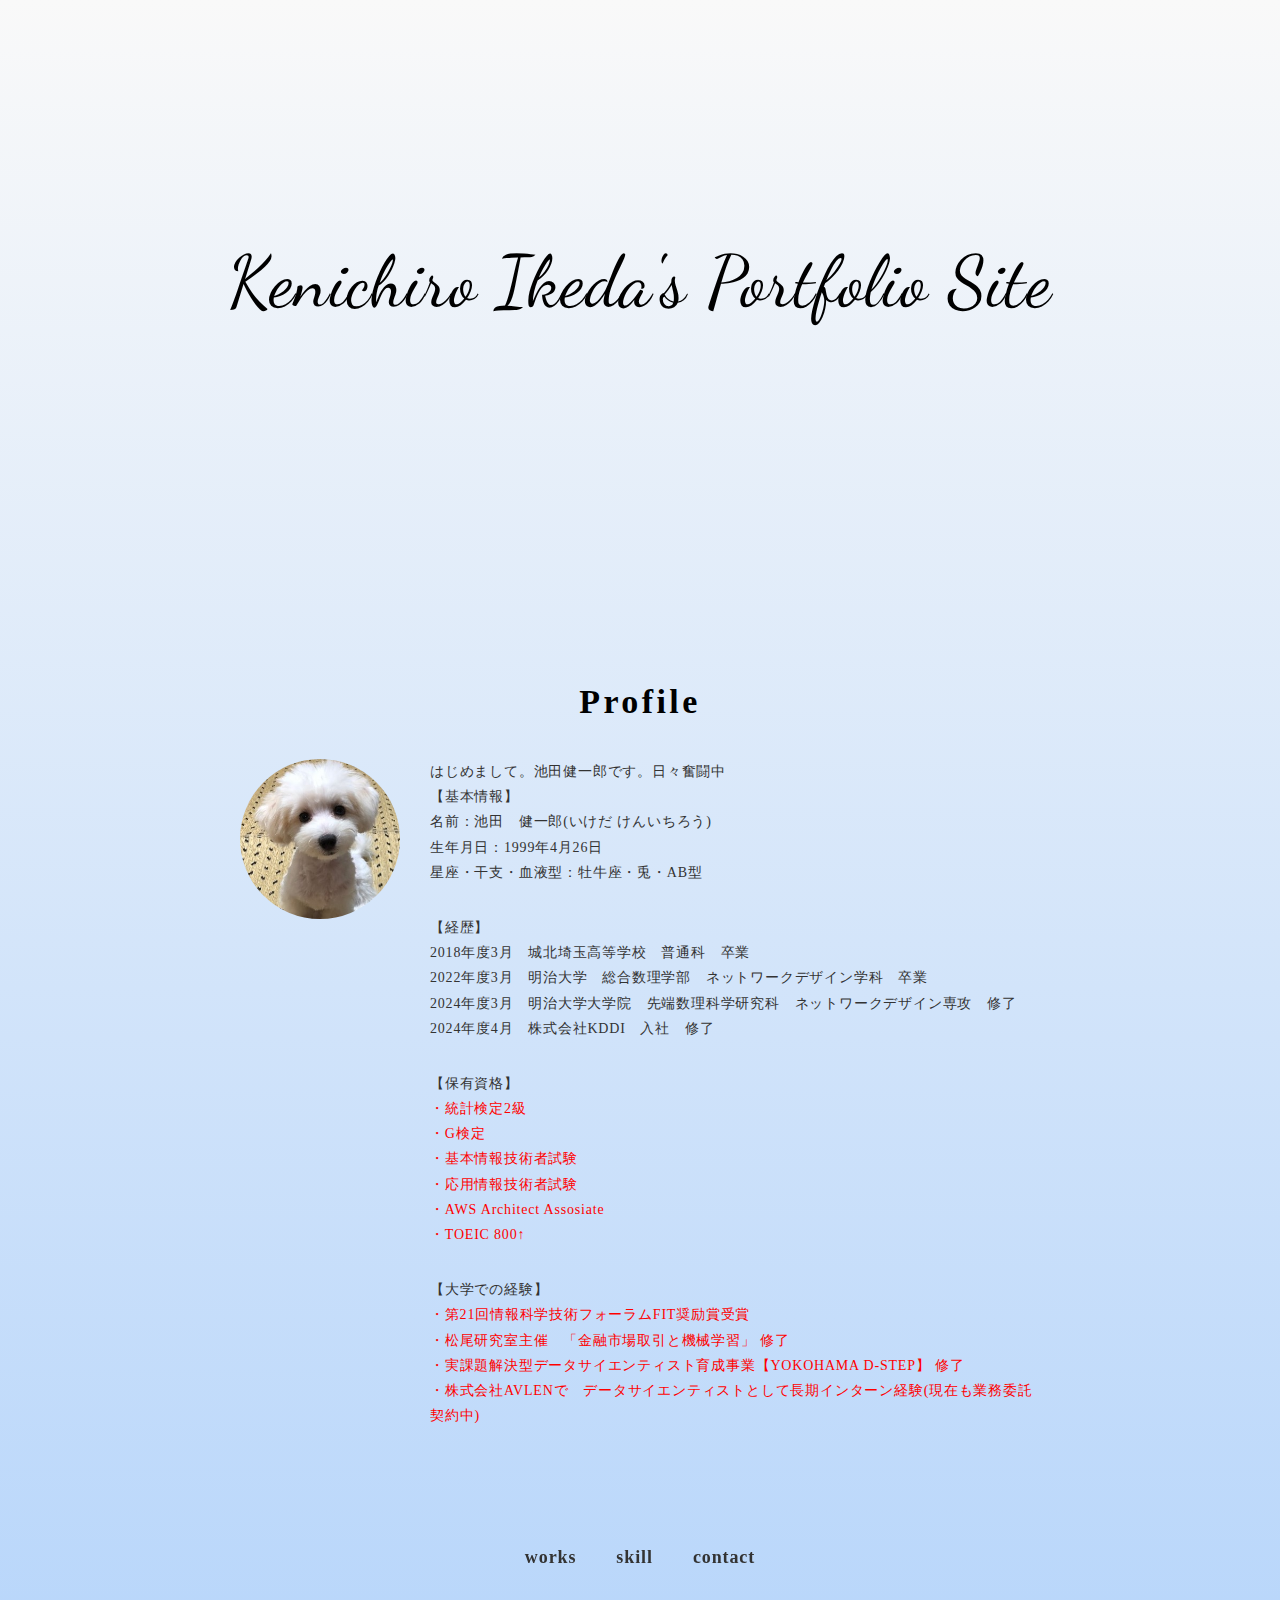
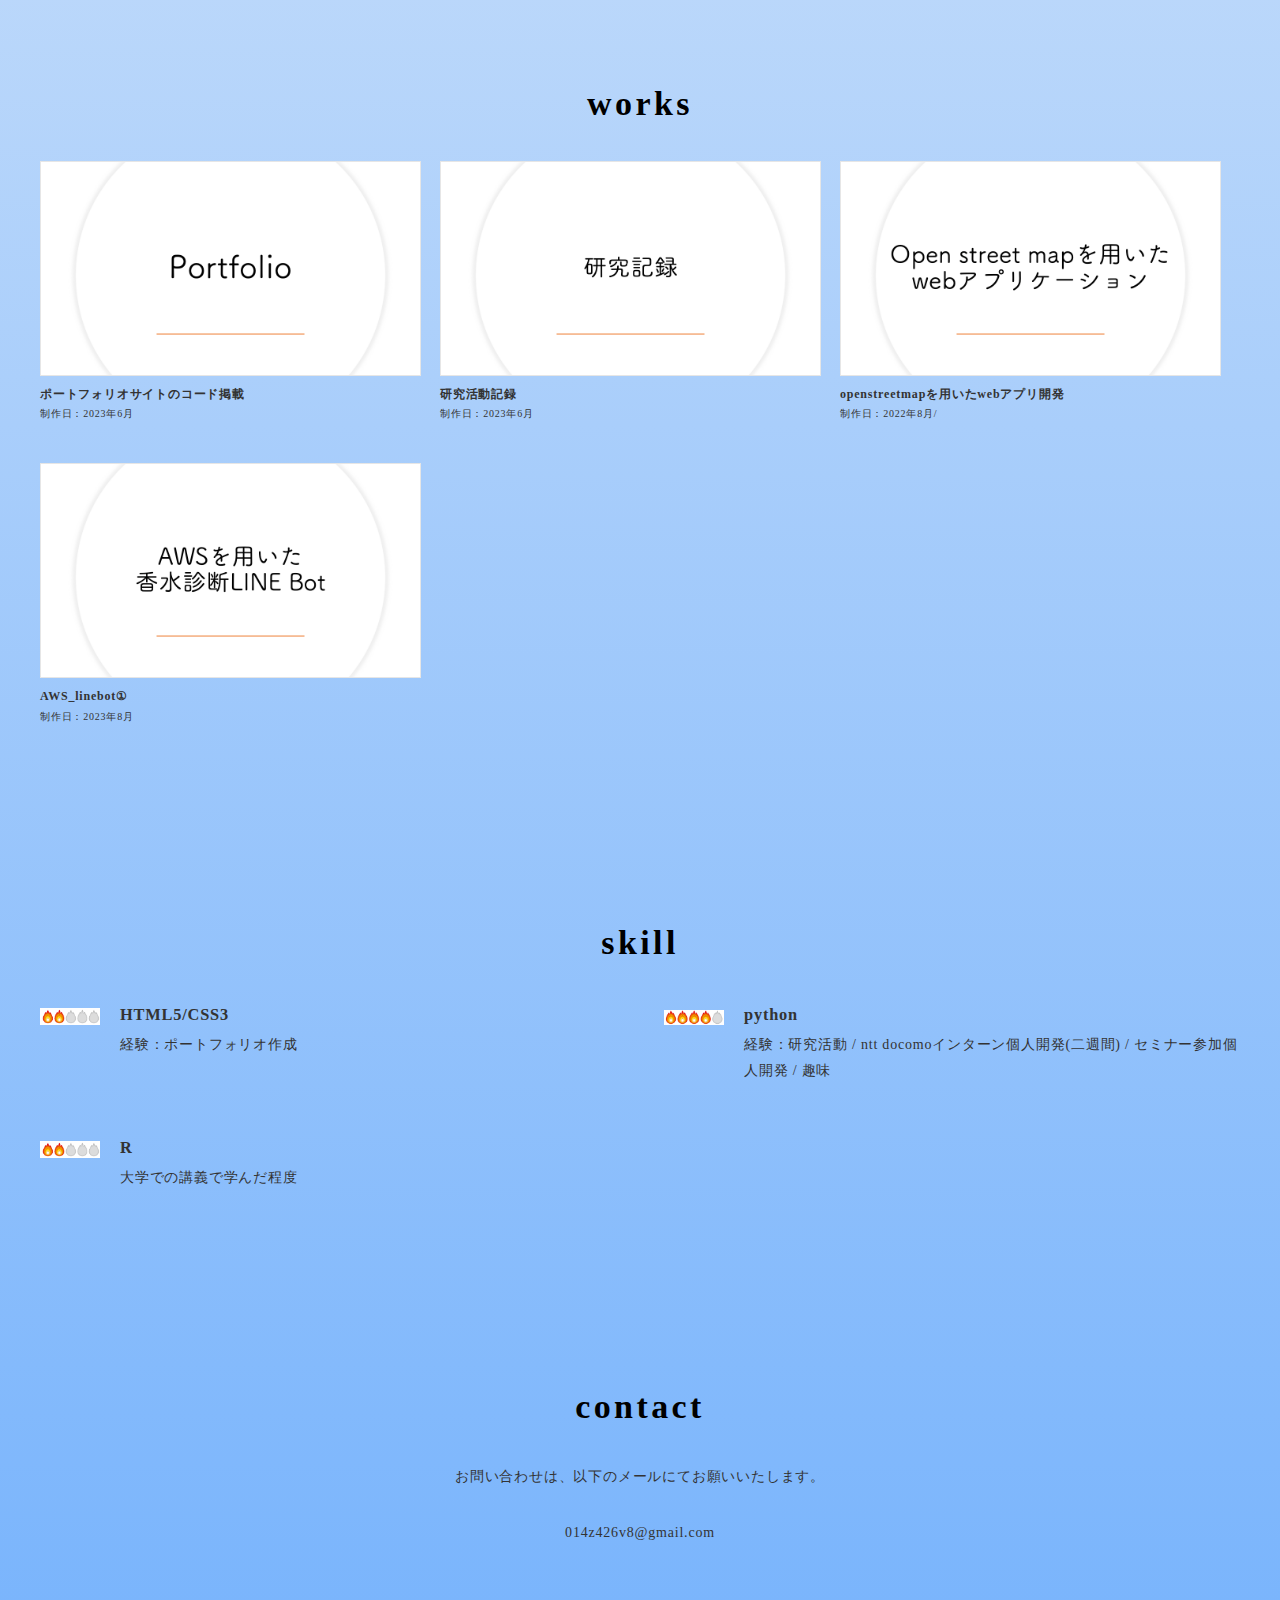
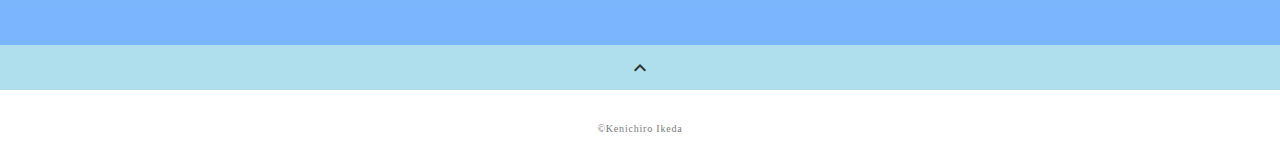
<file: index.html>
<!DOCTYPE html>
<html>
<head>
  <!-- 文書のエンコーディングとビューポートの設定 -->
  <meta charset="utf-8">
  <meta name="viewport" content="width=device-width,initial-scale=1.0,user-scalable=no">
  <!-- OGP用のメタデータ -->
  <meta property='og:type' content='website'>
  <meta property='og:title' content='Kenichiro Ikeda portfolio site'>
  <meta property='og:url' content='URLが入る'>
  <meta property='og:description' content='池田健一郎のポートフォリオサイトです。'>
  <meta property="og:image" content="img/ogp.png">
  <!-- ページの説明 -->
  <meta name="description" content="池田健一郎のポートフォリオサイトです" />
  <!-- ページのタイトル -->
  <title>Kenichiro Ikeda ポートフォリオ</title>
  <!-- 外部フォントのリンク -->
  <link rel="preconnect" href="https://fonts.gstatic.com">
  <link href="https://fonts.googleapis.com/css2?family=Amatic+SC&family=Cormorant+Garamond&family=Dancing+Script&display=swap" rel="stylesheet">
  <!-- Material Iconsのリンク -->
  <link href="https://fonts.googleapis.com/css?family=Material+Icons+Outlined" rel="stylesheet">
  <!-- CSSファイルのリンク -->
  <link href="css/ress.css" media="all" rel="stylesheet" type="text/css" />
  <link href="css/style.css" media="all" rel="stylesheet" type="text/css" />
  <!-- faviconのリンク -->
  <link rel="shortcut icon" href="img/favicon.ico" />
  <!-- カノニカルURLの指定 -->
  <link rel=”canonical” href=”URLが入る” />

</head>

<body>
  <!-- サイト全体を包む要素 -->
  
  <div class="wrapper">
    <!-- メインのコンテンツを含む要素 -->
    <main class="content">
      <!-- ヘッダー -->
      <header class="header">
        <div class="header-inner">
          <!-- ヘッダータイトル -->
          <p class="header-title">Kenichiro Ikeda's Portfolio Site</p>
        </div>
      </header>
      <!-- 最初のビュー -->
      <div class="first-v"></div>
      
      <!-- 自己紹介 -->
      <section class="about section" id="about">
        <div class="inner">
          <!-- セクションタイトル -->
          <h2 class="title">Profile</h2>
          <div class="profile">
            <!-- プロフィール画像 -->
            <p class="profile-img">
              <img src="img/profile1.jpg" alt="">
            </p>
            <div class="profile-body">
              <!-- プロフィール内容 -->
              <p>
                はじめまして。池田健一郎です。日々奮闘中<br>
                【基本情報】<br>
                名前：池田　健一郎(いけだ けんいちろう)<br>
                生年月日：1999年4月26日<br>
                星座・干支・血液型：牡牛座・兎・AB型<br>
              </p>
              <p>
                【経歴】<br>
                2018年度3月　城北埼玉高等学校　普通科　卒業<br>
                2022年度3月　明治大学　総合数理学部　ネットワークデザイン学科　卒業<br>
                2024年度3月　明治大学大学院　先端数理科学研究科　ネットワークデザイン専攻　修了<br>
                2024年度4月　株式会社KDDI　入社　修了<br>
              </p>
              <p>
                【保有資格】<br>
                <a href="img/fit.png">・統計検定2級</a><br>
                <a href="img/松尾研_修了証.jpg">・G検定</a><br>
                <a href="img/D-step.png">・基本情報技術者試験</a><br>
                <a href="img/D-step.png">・応用情報技術者試験</a><br>
                <a href="img/D-step.png">・AWS Architect Assosiate</a><br>
                <a href="img/D-step.png">・TOEIC 800↑</a><br>
              </p>
              <p>
                【大学での経験】<br>
                <a href="img/fit.png">・第21回情報科学技術フォーラムFIT奨励賞受賞</a><br>
                <a href="img/松尾研_修了証.jpg">・松尾研究室主催　「金融市場取引と機械学習」 修了</a><br>
                <a href="img/D-step.png">・実課題解決型データサイエンティスト育成事業【YOKOHAMA D-STEP】 修了</a><br>
                 <a href="https://avilen.jp/member/889199001/">・株式会社AVLENで　データサイエンティストとして長期インターン経験(現在も業務委託契約中)</a><br>
              </p>
            </div>
          </div>
        </div>
      </section>
      <!-- /about -->

      <!-- ナビゲーションメニュー -->
      <nav class="gnav">
        <div class="gnav-inner">
          <ul class="gnav-list">
            <li class="gnav-item"><a href="#works">works</a></li>
            <li class="gnav-item"><a href="#skill">skill</a></li>
            <li class="gnav-item"><a href="#contact">contact</a></li>
          </ul>
        </div>
      </nav>
      <!-- /gnav -->

      <!-- 作品一覧 -->
      <section class="works section" id="works">
        <div class="inner">
          <h2 class="title">works</h2>
          <div class="works-list">
            <!-- 作品リスト -->
            <a class="works-item" href="https://github.com/i-kir/i-kir.github.io.git">
              <p class="works-img"><img src="img/portfolio.png" alt="" /></p>
              <p class="works-name">ポートフォリオサイトのコード掲載</p>
              <p class="works-info">制作日：2023年6月</p>
            </a>
            
            <a class="works-item" href="Master's_research">
              <p class="works-img"><img src="img/研究記録.png" alt="" /></p>
              <p class="works-name">研究活動記録</p>
              <p class="works-info">制作日：2023年6月</p>
            </a>
            
            <a class="works-item" href="https://4sb2ux.csb.app/">
              <p class="works-img"><img src="img/openstreet.png" alt="" /></p>
              <p class="works-name">openstreetmapを用いたwebアプリ開発</p>
              <p class="works-info">制作日：2022年8月/</p>
            </a>

            <a class="works-item" href="AWS_linebot_ver1">
              <p class="works-img"><img src="img/linebot.png" alt="" /></p>
              <p class="works-name">AWS_linebot①</p>
              <p class="works-info">制作日：2023年8月</p>
            </a>

            
          </div>
        </div>
      </section>
      <!-- /works -->

      <!-- スキル -->
      <section class="skill section" id="skill">
        <div class="inner">
          <h2 class="title">skill</h2>
          <div class="skill-list">
            <div class="skill-item">
              <p class="skill-img"><img src="img/スクリーンショット 2023-04-25 20.05.50.png" alt=""></p>
              <div class="skill-body">
                <h3 class="skill-name">HTML5/CSS3</h3>
                <p class="skill-text">
                  経験：ポートフォリオ作成</p>
              </div>
            </div>
            <div class="skill-item">
              <p class="skill-img"><img src="img/スクリーンショット 2023-04-25 20.09.43.png" alt=""></p>
              <div class="skill-body">
                <h3 class="skill-name">python</h3>
                <p class="skill-text">
                  経験：研究活動 / ntt docomoインターン個人開発(二週間) / セミナー参加個人開発 / 趣味</p>
              </div>
            </div>
            <div class="skill-item">
              <p class="skill-img"><img src="img/スクリーンショット 2023-04-25 20.05.50.png" alt=""></p>
              <div class="skill-body">
                <h3 class="skill-name">R</h3>
                <p class="skill-text">
                  大学での講義で学んだ程度</p>
              </div>
            </div>
          </div>
        </div>
      </section>
      <!-- /skill -->

      <!-- お問い合わせ -->
      <section class="contact section" id="contact">
        <div class="inner">
          <h2 class="title">contact</h2>
          <p class="lead">
                お問い合わせは、<br class="sp-only">以下のメールにてお願いいたします。
          </p>
          <div class="contact-list">
            <!-- お問い合わせメールアドレス -->
            <span class="contact-item">014z426v8@gmail.com</span>
          </div>
        </div>
      </section>
      <!-- /contact -->
      <!-- ページのトップへ戻るボタン -->
      <div class="page-top" id="js-page-top">
        <span class="material-icons-outlined">expand_less</span>
      </div>
    </main>

    <!-- フッター -->
    <footer class="footer">
      <div class="copyright">&copy;Kenichiro Ikeda</div>
    </footer>
    <!-- /footer -->

  </div>
  <!-- jQueryの読み込み -->
  <script src="https://ajax.googleapis.com/ajax/libs/jquery/3.5.1/jquery.min.js"></script>
  <!-- JavaScriptファイルの読み込み -->
  <script type='text/javascript' src="js/script.js"></script>
</body>
</html>
</file>
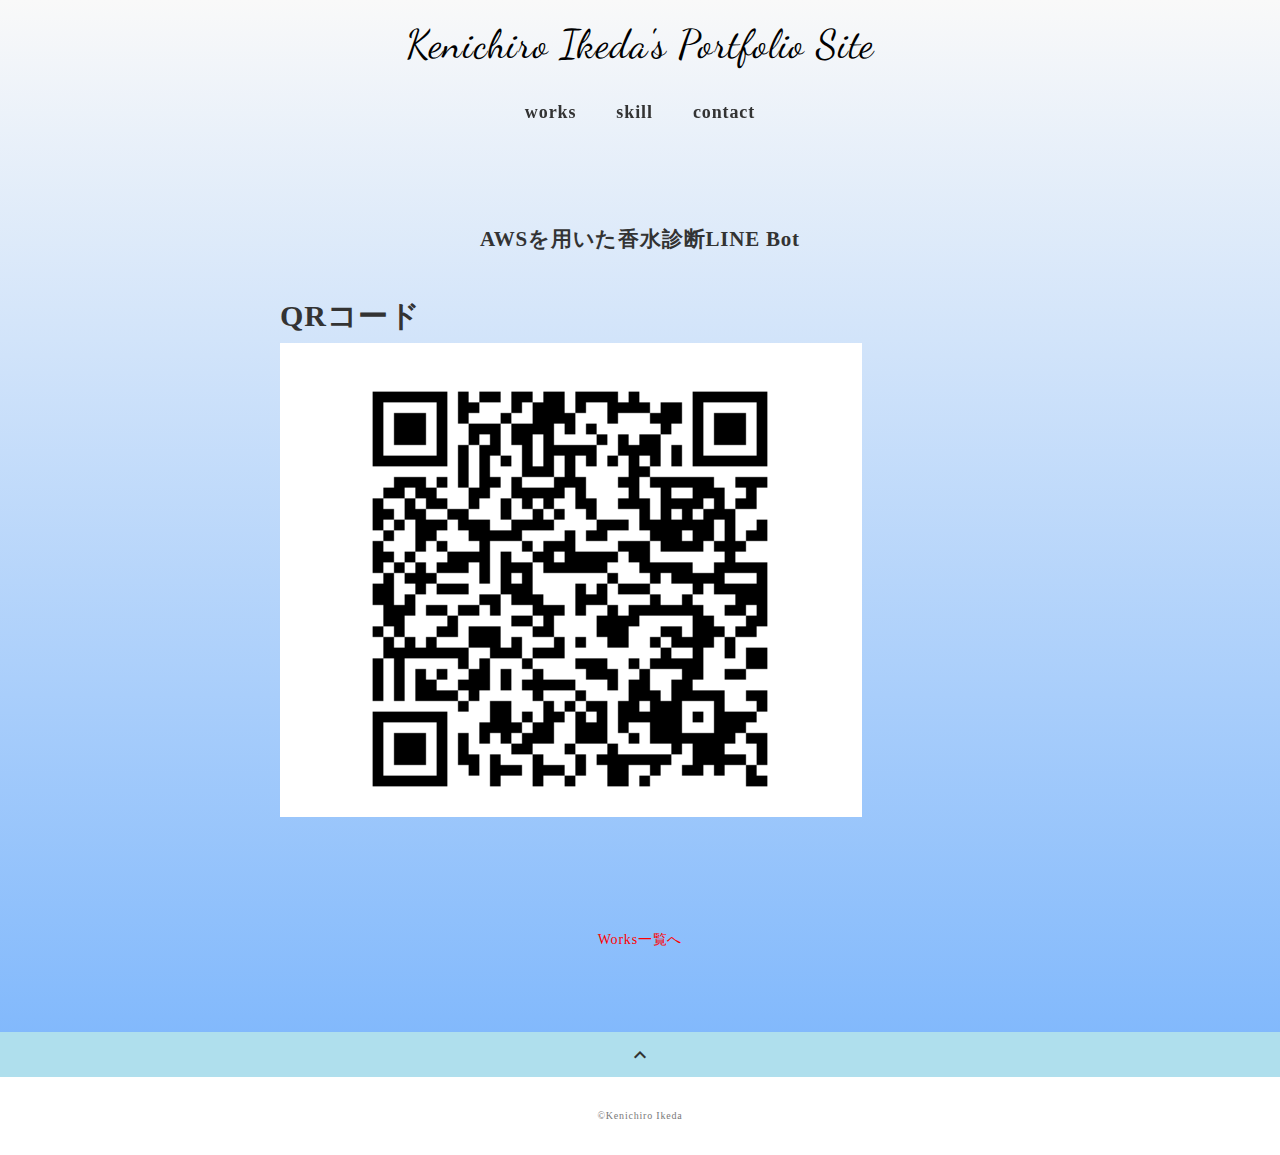
<file: AWS_linebot_ver1.html>
<!DOCTYPE html>
<html>
<head>
  <meta charset="utf-8">
  <meta name="viewport" content="width=device-width,initial-scale=1.0,user-scalable=no">
  <meta property='og:type' content='website'>
  <meta property='og:title' content='Kenichiro Ikeda ポートフォリオ'>
  <meta property='og:url' content='URLが入る'>
  <meta property='og:description' content='Kenichiro Ikedaのポートフォリオサイトです。'>
  <meta property="og:image" content="img/ogp.png">
  <meta name="description" content="Kenichiro Ikedaのポートフォリオサイトです" />
  <title>Kenichiro Ikeda ポートフォリオ</title>
  <link rel="preconnect" href="https://fonts.gstatic.com">
  <link
    href="https://fonts.googleapis.com/css2?family=Amatic+SC&family=Cormorant+Garamond&family=Dancing+Script&display=swap"
    rel="stylesheet">
  <link href="https://fonts.googleapis.com/css?family=Material+Icons+Outlined" rel="stylesheet">
  <link href="css/ress.css" media="all" rel="stylesheet" type="text/css" />
  <link href="css/style.css" media="all" rel="stylesheet" type="text/css" />
  <link rel="shortcut icon" href="img/favicon.ico" />
  <link rel=”canonical” href=”URLが入る” />
</head>

<body>
  <div class="wrapper">

    <!-- header -->
    <header class="sub-header">
      <div class="sub-header-inner">
        <a href=".">
          <p class="sub-header-title">Kenichiro Ikeda's Portfolio Site</p>
        </a>
      </div>

    </header>
    <!-- /header -->

    <!-- gnav -->
    <nav class="gnav">
      <div class="gnav-inner">
        <ul class="gnav-list">
          <li class="gnav-item"><a href="./#works">works</a></li>
          <li class="gnav-item"><a href="./#skill">skill</a></li>
          <li class="gnav-item"><a href="./#contact">contact</a></li>
        </ul>
      </div>
    </nav>
    <!-- /gnav -->

    <main class="content">

      <article class="article">
        <div class="article-inner">
          <h2 class="article-title">AWSを用いた香水診断LINE Bot</h2>
          <div class="article-body">
            <p></p>
            <h3 class="article-info-title">QRコード</h3>
            <p class="article-info-title"><img src="img/kousui.png" alt="" /></p>
          </div>
          <div class="home-link">
            <a href="./#works">Works一覧へ</a>
          </div>
        </div>
      </article>

      <div class="page-top" id="js-page-top">
        <span class="material-icons-outlined">expand_less</span>
      </div>
    </main>

    <!-- footer -->
    <footer class="footer">
      <div class="copyright">&copy;Kenichiro Ikeda</div>
    </footer>
    <!-- /footer -->

  </div>
  <script src="https://ajax.googleapis.com/ajax/libs/jquery/3.5.1/jquery.min.js"></script>
  <script type='text/javascript' src="js/script.js"></script>
</body>
</html>
</file>
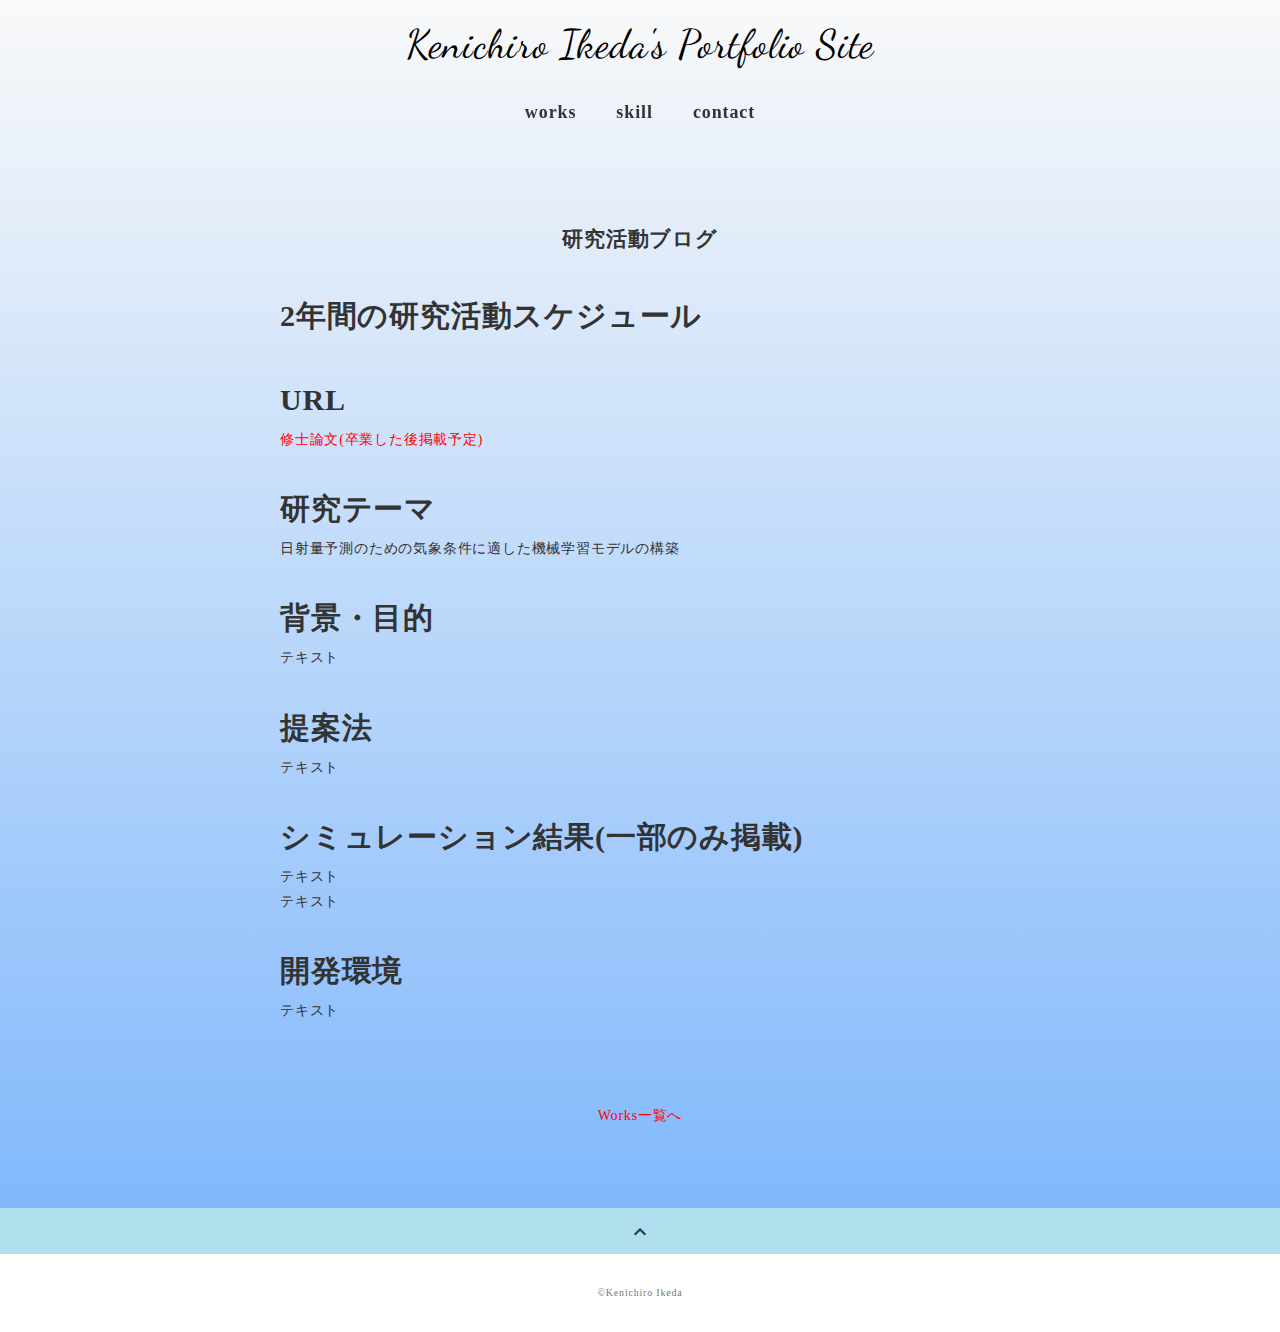
<file: Master's_research.html>
<!DOCTYPE html>
<html>
<head>
  <meta charset="utf-8">
  <meta name="viewport" content="width=device-width,initial-scale=1.0,user-scalable=no">
  <meta property='og:type' content='website'>
  <meta property='og:title' content='Kenichiro Ikeda ポートフォリオ'>
  <meta property='og:url' content='URLが入る'>
  <meta property='og:description' content='Kenichiro Ikedaのポートフォリオサイトです。'>
  <meta property="og:image" content="img/ogp.png">
  <meta name="description" content="Kenichiro Ikedaのポートフォリオサイトです" />
  <title>Kenichiro Ikeda ポートフォリオ</title>
  <link rel="preconnect" href="https://fonts.gstatic.com">
  <link
    href="https://fonts.googleapis.com/css2?family=Amatic+SC&family=Cormorant+Garamond&family=Dancing+Script&display=swap"
    rel="stylesheet">
  <link href="https://fonts.googleapis.com/css?family=Material+Icons+Outlined" rel="stylesheet">
  <link href="css/ress.css" media="all" rel="stylesheet" type="text/css" />
  <link href="css/style.css" media="all" rel="stylesheet" type="text/css" />
  <link rel="shortcut icon" href="img/favicon.ico" />
  <link rel=”canonical” href=”URLが入る” />
</head>

<body>
  <div class="wrapper">

    <!-- header -->
    <header class="sub-header">
      <div class="sub-header-inner">
        <a href=".">
          <p class="sub-header-title">Kenichiro Ikeda's Portfolio Site</p>
        </a>
      </div>

    </header>
    <!-- /header -->

    <!-- gnav -->
    <nav class="gnav">
      <div class="gnav-inner">
        <ul class="gnav-list">
          <li class="gnav-item"><a href="./#works">works</a></li>
          <li class="gnav-item"><a href="./#skill">skill</a></li>
          <li class="gnav-item"><a href="./#contact">contact</a></li>
        </ul>
      </div>
    </nav>
    <!-- /gnav -->

    <main class="content">

      <article class="article">
        <div class="article-inner">
          <h2 class="article-title">研究活動ブログ</h2>
          <div class="article-body">
            <p></p>
            <h3 class="article-info-title">2年間の研究活動スケジュール</h3>
            <p></p>
            <h3 class="article-info-title">URL</h3>
            <p><a href="https://yahoo.co.jp" target="_blank" rel="noopener">修士論文(卒業した後掲載予定)</a></p>
            <h3 class="article-info-title">研究テーマ</h3>
            <p>日射量予測のための気象条件に適した機械学習モデルの構築</p>
            <h3 class="article-info-title">背景・目的</h3>
            <p>テキスト</p>
            <h3 class="article-info-title">提案法</h3>
            <p>テキスト</p>
            <h3 class="article-info-title">シミュレーション結果(一部のみ掲載)</h3>
            <p>テキスト<br>
              テキスト</p>
            <h3 class="article-info-title">開発環境</h3>
            <p>テキスト</p>
          </div>
          <div class="home-link">
            <a href="./#works">Works一覧へ</a>
          </div>
        </div>
      </article>

      <div class="page-top" id="js-page-top">
        <span class="material-icons-outlined">expand_less</span>
      </div>
    </main>

    <!-- footer -->
    <footer class="footer">
      <div class="copyright">&copy;Kenichiro Ikeda</div>
    </footer>
    <!-- /footer -->

  </div>
  <script src="https://ajax.googleapis.com/ajax/libs/jquery/3.5.1/jquery.min.js"></script>
  <script type='text/javascript' src="js/script.js"></script>
</body>
</html>
</file>
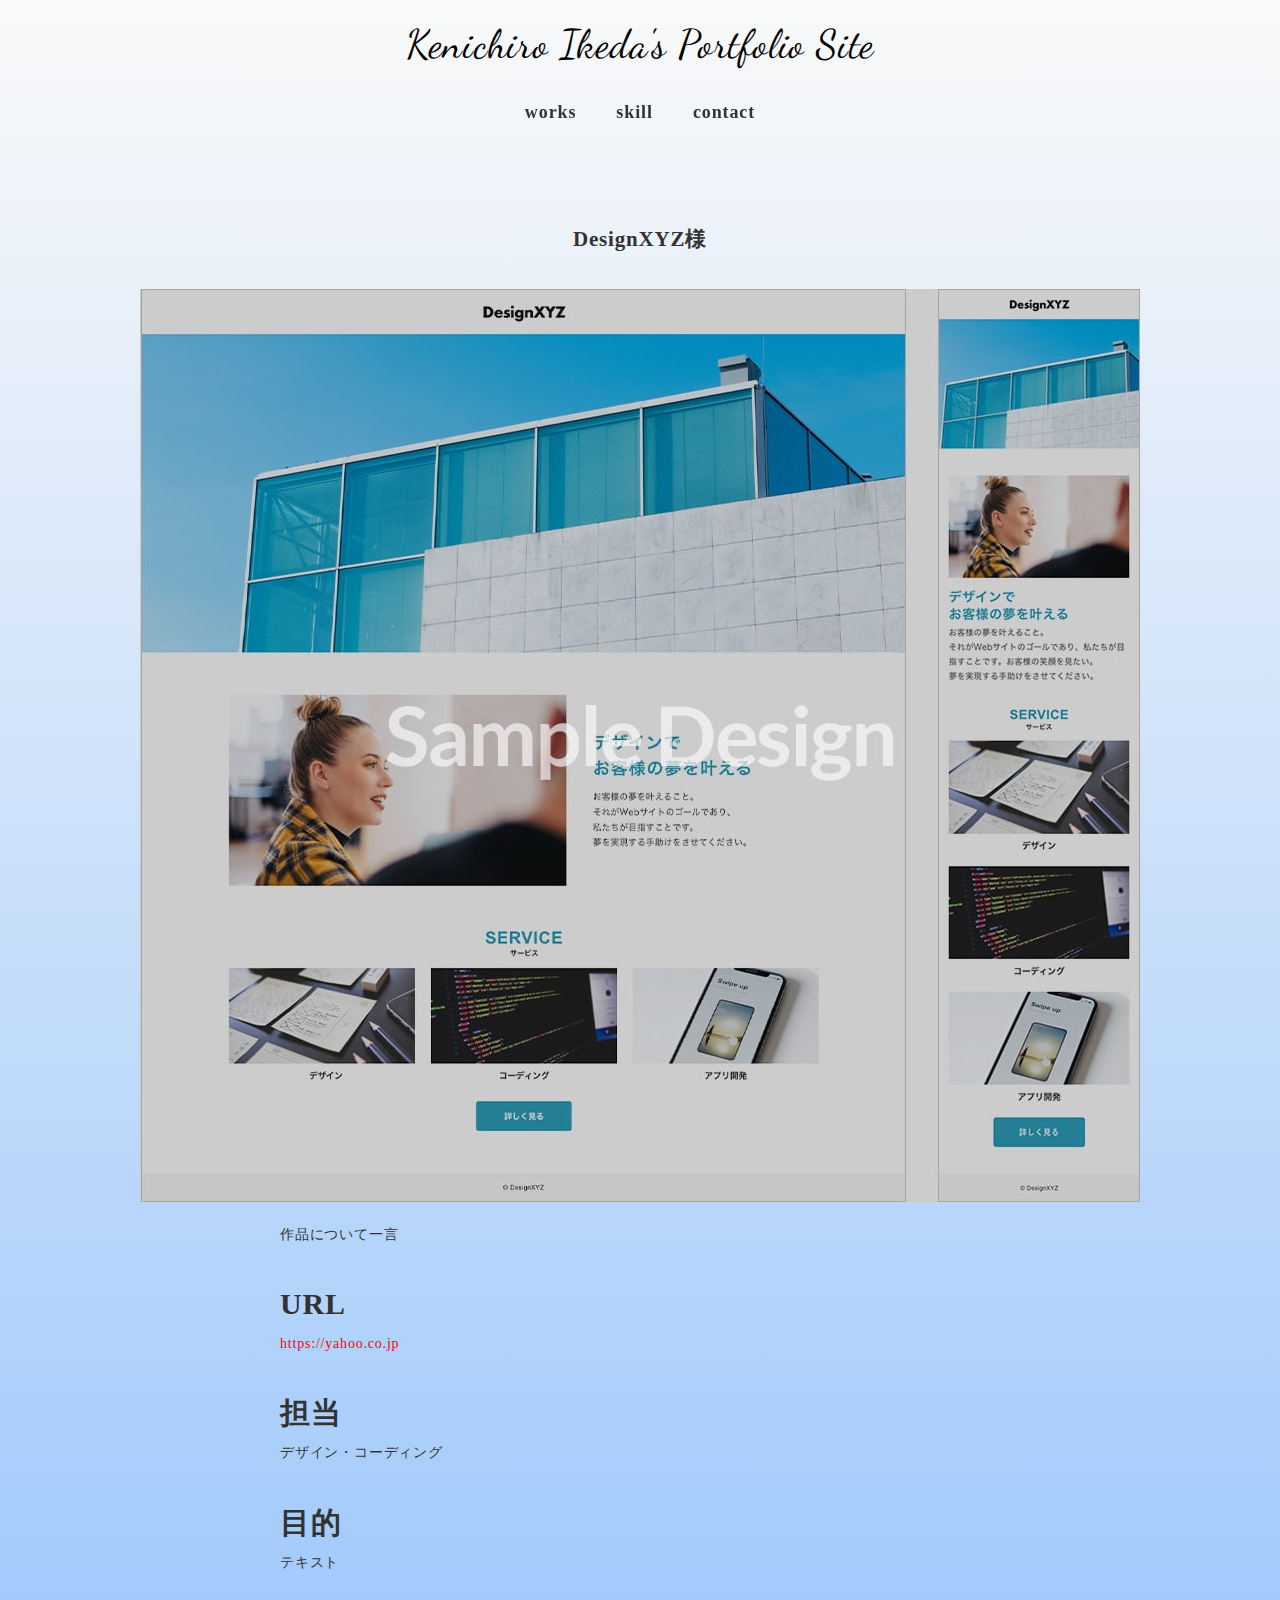
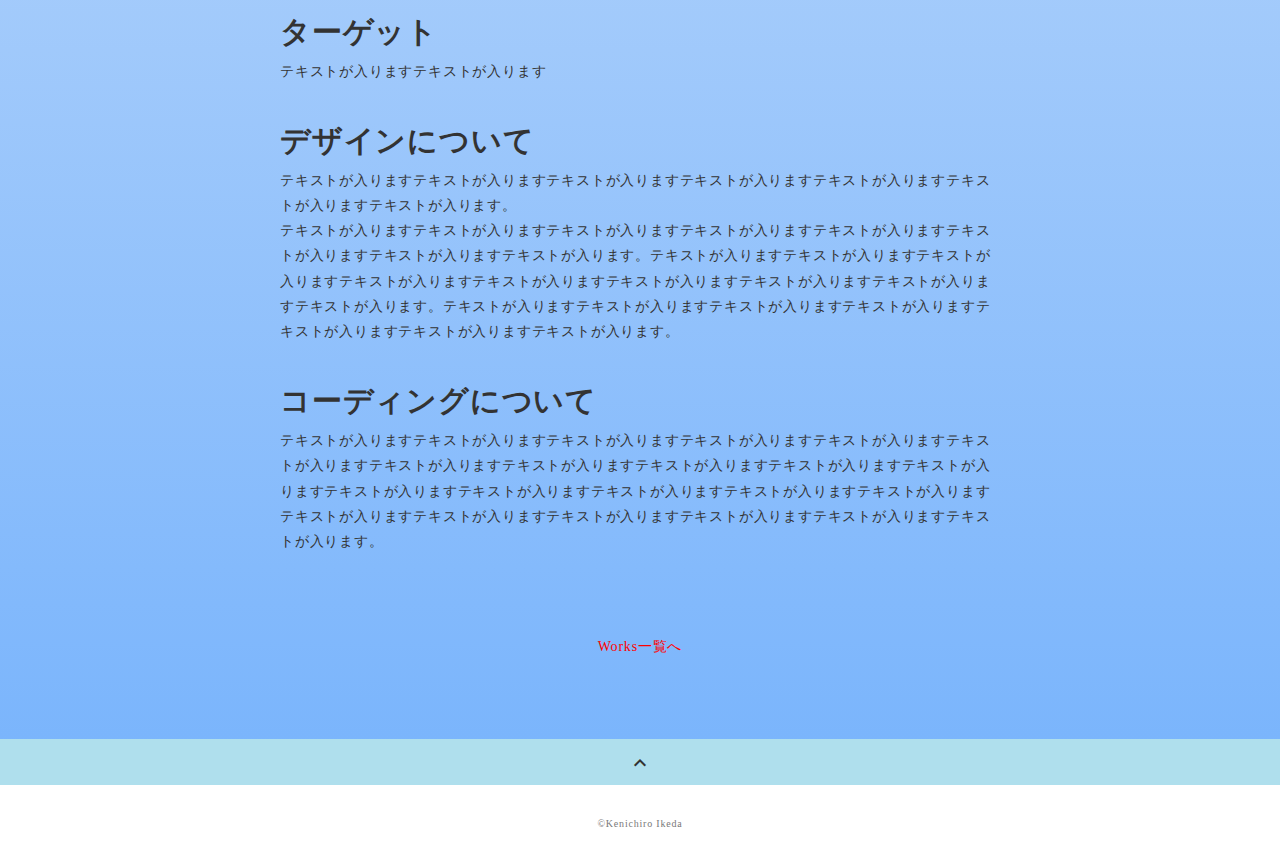
<file: works-template.html>
<!DOCTYPE html>
<html>
<head>
  <meta charset="utf-8">
  <meta name="viewport" content="width=device-width,initial-scale=1.0,user-scalable=no">
  <meta property='og:type' content='website'>
  <meta property='og:title' content='Kenichiro Ikeda ポートフォリオ'>
  <meta property='og:url' content='URLが入る'>
  <meta property='og:description' content='Kenichiro Ikedaのポートフォリオサイトです。'>
  <meta property="og:image" content="img/ogp.png">
  <meta name="description" content="Kenichiro Ikedaのポートフォリオサイトです" />
  <title>Kenichiro Ikeda ポートフォリオ</title>
  <link rel="preconnect" href="https://fonts.gstatic.com">
  <link
    href="https://fonts.googleapis.com/css2?family=Amatic+SC&family=Cormorant+Garamond&family=Dancing+Script&display=swap"
    rel="stylesheet">
  <link href="https://fonts.googleapis.com/css?family=Material+Icons+Outlined" rel="stylesheet">
  <link href="css/ress.css" media="all" rel="stylesheet" type="text/css" />
  <link href="css/style.css" media="all" rel="stylesheet" type="text/css" />
  <link rel="shortcut icon" href="img/favicon.ico" />
  <link rel=”canonical” href=”URLが入る” />
</head>

<body>
  <div class="wrapper">

    <!-- header -->
    <header class="sub-header">
      <div class="sub-header-inner">
        <a href=".">
          <p class="sub-header-title">Kenichiro Ikeda's Portfolio Site</p>
        </a>
      </div>

    </header>
    <!-- /header -->

    <!-- gnav -->
    <nav class="gnav">
      <div class="gnav-inner">
        <ul class="gnav-list">
          <li class="gnav-item"><a href="./#works">works</a></li>
          <li class="gnav-item"><a href="./#skill">skill</a></li>
          <li class="gnav-item"><a href="./#contact">contact</a></li>
        </ul>
      </div>
    </nav>
    <!-- /gnav -->

    <main class="content">

      <article class="article">
        <div class="article-inner">
          <h2 class="article-title">DesignXYZ様</h2>
          <p class="article-img">
            <img src="img/works-sample.jpg" alt="">
          </p>
          <div class="article-body">
            <p>
              作品について一言
            </p>
            <h3 class="article-info-title">URL</h3>
            <p><a href="https://yahoo.co.jp" target="_blank" rel="noopener">https://yahoo.co.jp</a></p>
            <h3 class="article-info-title">担当</h3>
            <p>デザイン・コーディング</p>
            <h3 class="article-info-title">目的</h3>
            <p>テキスト</p>
            <h3 class="article-info-title">ターゲット</h3>
            <p>テキストが入りますテキストが入ります</p>
            <h3 class="article-info-title">デザインについて</h3>
            <p>
              テキストが入りますテキストが入りますテキストが入りますテキストが入りますテキストが入りますテキストが入りますテキストが入ります。<br>テキストが入りますテキストが入りますテキストが入りますテキストが入りますテキストが入りますテキストが入りますテキストが入りますテキストが入ります。テキストが入りますテキストが入りますテキストが入りますテキストが入りますテキストが入りますテキストが入りますテキストが入りますテキストが入りますテキストが入ります。テキストが入りますテキストが入りますテキストが入りますテキストが入りますテキストが入りますテキストが入りますテキストが入ります。
            </p>
            <h3 class="article-info-title">コーディングについて</h3>
            <p>
              テキストが入りますテキストが入りますテキストが入りますテキストが入りますテキストが入りますテキストが入りますテキストが入りますテキストが入りますテキストが入りますテキストが入りますテキストが入りますテキストが入りますテキストが入りますテキストが入りますテキストが入りますテキストが入りますテキストが入りますテキストが入りますテキストが入りますテキストが入りますテキストが入りますテキストが入ります。
            </p>
          </div>
          <div class="home-link">
            <a href="./#works">Works一覧へ</a>
          </div>
        </div>
      </article>

      <div class="page-top" id="js-page-top">
        <span class="material-icons-outlined">expand_less</span>
      </div>
    </main>

    <!-- footer -->
    <footer class="footer">
      <div class="copyright">&copy;Kenichiro Ikeda</div>
    </footer>
    <!-- /footer -->

  </div>
  <script src="https://ajax.googleapis.com/ajax/libs/jquery/3.5.1/jquery.min.js"></script>
  <script type='text/javascript' src="js/script.js"></script>
</body>
</html>
</file>
<file: css/ress.css>
/*!
 * ress.css • v3.0.1
 * MIT License
 * github.com/filipelinhares/ress
 */

/* # =================================================================
   # Global selectors
   # ================================================================= */

html {
  box-sizing: border-box;
  word-break: normal;
  -moz-tab-size: 4;
  tab-size: 4;

  -webkit-text-size-adjust: 100%; /* Prevent adjustments of font size after orientation changes in iOS */
}

*,
::before,
::after {
  box-sizing: inherit;
  background-repeat: no-repeat; /* Set `background-repeat: no-repeat` to all elements and pseudo elements */
}

::before,
::after {
  vertical-align: inherit;
  text-decoration: inherit; /* Inherit text-decoration and vertical align to ::before and ::after pseudo elements */
}

* {
  margin: 0;
  padding: 0; /* Reset `padding` and `margin` of all elements */
}

/* # =================================================================
   # General elements
   # ================================================================= */

hr {
  overflow: visible; /* Show the overflow in Edge and IE */
  height: 0; /* Add the correct box sizing in Firefox */
}

details,
main {
  display: block; /* Render the `main` element consistently in IE. */
}

summary {
  display: list-item; /* Add the correct display in all browsers */
}

small {
  font-size: 80%; /* Set font-size to 80% in `small` elements */
}

[hidden] {
  display: none; /* Add the correct display in IE */
}

abbr[title] {
  /* Add the correct text decoration in Chrome, Edge, IE, Opera, and Safari */
  text-decoration: underline;
  text-decoration: underline dotted;
  border-bottom: none; /* Remove the bottom border in Chrome 57 */
}

a {
  background-color: transparent; /* Remove the gray background on active links in IE 10 */
}

a:active,
a:hover {
  outline-width: 0; /* Remove the outline when hovering in all browsers */
}

code,
kbd,
pre,
samp {
  font-family: monospace, monospace; /* Specify the font family of code elements */
}

pre {
  font-size: 1em; /* Correct the odd `em` font sizing in all browsers */
}

b,
strong {
  font-weight: bolder; /* Add the correct font weight in Chrome, Edge, and Safari */
}

/* https://gist.github.com/unruthless/413930 */
sub,
sup {
  position: relative;
  font-size: 75%;
  line-height: 0;
  vertical-align: baseline;
}

sub {
  bottom: -.25em;
}

sup {
  top: -.5em;
}

/* # =================================================================
   # Forms
   # ================================================================= */

input {
  border-radius: 0;
}

/* Replace pointer cursor in disabled elements */
[disabled] {
  cursor: default;
}

[type="number"]::-webkit-inner-spin-button,
[type="number"]::-webkit-outer-spin-button {
  height: auto; /* Correct the cursor style of increment and decrement buttons in Chrome */
}

[type="search"] {
  outline-offset: -2px; /* Correct the outline style in Safari */

  -webkit-appearance: textfield; /* Correct the odd appearance in Chrome and Safari */
}

[type="search"]::-webkit-search-decoration {
  -webkit-appearance: none; /* Remove the inner padding in Chrome and Safari on macOS */
}

textarea {
  overflow: auto; /* Internet Explorer 11+ */
  resize: vertical; /* Specify textarea resizability */
}

button,
input,
optgroup,
select,
textarea {
  font: inherit; /* Specify font inheritance of form elements */
}

optgroup {
  font-weight: bold; /* Restore the font weight unset by the previous rule */
}

button {
  overflow: visible; /* Address `overflow` set to `hidden` in IE 8/9/10/11 */
}

button,
select {
  text-transform: none; /* Firefox 40+, Internet Explorer 11- */
}

/* Apply cursor pointer to button elements */
button,
[type="button"],
[type="reset"],
[type="submit"],
[role="button"] {
  cursor: pointer;
  color: inherit;
}

/* Remove inner padding and border in Firefox 4+ */
button::-moz-focus-inner,
[type="button"]::-moz-focus-inner,
[type="reset"]::-moz-focus-inner,
[type="submit"]::-moz-focus-inner {
  padding: 0;
  border-style: none;
}

/* Replace focus style removed in the border reset above */
button:-moz-focusring,
[type="button"]::-moz-focus-inner,
[type="reset"]::-moz-focus-inner,
[type="submit"]::-moz-focus-inner {
  outline: 1px dotted ButtonText;
}

button,
html [type="button"],
/* Prevent a WebKit bug where (2) destroys native `audio` and `video`controls in Android 4 */
[type="reset"],
[type="submit"] {
  -webkit-appearance: button; /* Correct the inability to style clickable types in iOS */
}

/* Remove the default button styling in all browsers */
button,
input,
select,
textarea {
  border-style: none;
  background-color: transparent;
}

/* Style select like a standard input */
select {
  -webkit-appearance: none; /* Chrome 41+ */
  -moz-appearance: none; /* Firefox 36+ */
}

select::-ms-expand {
  display: none; /* Internet Explorer 11+ */
}

select::-ms-value {
  color: currentColor; /* Internet Explorer 11+ */
}

legend {
  display: table; /* Correct the text wrapping in Edge and IE */
  max-width: 100%; /* Correct the text wrapping in Edge and IE */
  max-width: 100%; /* Correct the text wrapping in Edge 18- and IE */
  white-space: normal; /* Correct the text wrapping in Edge and IE */
  color: inherit; /* Correct the color inheritance from `fieldset` elements in IE */
  border: 0; /* Correct `color` not being inherited in IE 8/9/10/11 */
}

::-webkit-file-upload-button {
  font: inherit; /* Change font properties to `inherit` in Chrome and Safari */
  color: inherit;
  /* Correct the inability to style clickable types in iOS and Safari */

  -webkit-appearance: button;
}

/* # =================================================================
   # Specify media element style
   # ================================================================= */

img {
  border-style: none; /* Remove border when inside `a` element in IE 8/9/10 */
}

/* Add the correct vertical alignment in Chrome, Firefox, and Opera */
progress {
  vertical-align: baseline;
}

/* # =================================================================
   # Accessibility
   # ================================================================= */

/* Hide content from screens but not screenreaders */
@media screen {
  [hidden~="screen"] {
    display: inherit;
  }
  [hidden~="screen"]:not(:active):not(:focus):not(:target) {
    position: absolute !important;
    clip: rect(0 0 0 0) !important;
  }
}

/* Specify the progress cursor of updating elements */
[aria-busy="true"] {
  cursor: progress;
}

/* Specify the pointer cursor of trigger elements */
[aria-controls] {
  cursor: pointer;
}

/* Specify the unstyled cursor of disabled, not-editable, or otherwise inoperable elements */
[aria-disabled] {
  cursor: default;
}
</file>
<file: css/style.css>
body {
  font-family: "Helvetica Neue", "Hiragino Kaku Gothic ProN", "Hiragino Sans";
  font-size: 14px;
  line-height: 1.8;
  letter-spacing: .8px;
  color: #333;
  background: linear-gradient(#f9f9f9, #318cfbac);
}

a {
  transition: opacity .3s;
  text-decoration: none;
  color: #ff0000;
}

img {
  max-width: 100%;
  height: auto;
  vertical-align: bottom;
  border-style: none;
}

ul,
li {
  list-style: none;
}

.pc-only {
  display: block;
}

.sp-only {
  display: none;
}


/*--------------------------------
 レイアウト
---------------------------------*/
.section {
  padding: 100px 0;
}

.inner {
  max-width: 1340px;
  margin: 0 auto;
  padding: 0 40px;
}

/*--------------------------------
 見出し
---------------------------------*/
.title {
  font-size: 34px;
  line-height: 1;
  margin-bottom: 40px;
  text-align: center;
  letter-spacing: .1em;
  color: #000000;
}

.lead {
  margin-bottom: 30px;
}

/*--------------------------------
 header
---------------------------------*/
.header {
  display: flex;
  align-items: center;
  justify-content: center;
  height: 65vh;
  text-align: center;
}

.header-inner {
  padding: 0 40px;
}

.header-title {
  font-family: "Dancing Script", cursive;
  font-size: 72px;
  line-height: 1.2;
  margin-bottom: 20px;
  color: #000000;
}
/*--------------------------------
.header-subtitle {
  font-family: "Amatic SC", cursive;
  font-size: 30px;
  line-height: 1;
  letter-spacing: .08em;
}
---------------------------------*/

/*--------------------------------
 下層ページのheader
---------------------------------*/
.sub-header {
  display: flex;
  align-items: center;
  justify-content: center;
  padding: 20px 0 10px;
  text-align: center;
}

.sub-header-inner {
  padding: 0 40px;
}

.sub-header-title {
  font-family: "Dancing Script", cursive;
  font-size: 40px;
  line-height: 1.2;
  margin-bottom: 5px;
  color: #000000;
}
.sub-header-subtitle {
  font-family: "Amatic SC", cursive;
  font-size: 16px;
  line-height: 1;
  letter-spacing: .08em;
  color: #333;
}

/*--------------------------------
グローバルナビ
---------------------------------*/
.gnav {
  position: sticky;
  top: 0;
  z-index: 1;
  width: 100%;
  /*--------------------------------
  background-color: #064bfc;
  ---------------------------------*/
}

.gnav-inner {
  padding: 15px 40px;
}

.gnav-list {
  display: flex;
  justify-content: center;
}

.gnav-item {
  margin: 0 20px;
}

.gnav-item a {
  position: relative;
  font-size: 18px;
  font-weight: bold;
  line-height: 1;
  display: inline-block;
  padding: 5px 0;
  transition: .3s;
  letter-spacing: .05em;
  color: #333;
}

.gnav-item a:hover {
  opacity: .8;
}

/*--------------------------------
 Works
---------------------------------*/
.works-list {
  display: flex;
  flex-wrap: wrap;
  margin-bottom: -40px;
}

.works-item {
  width: 31.74603%;
  margin-right: 1.58730%;
  margin-bottom: 40px;
  color: #333;
}

.works-item:hover {
  opacity: .9;
}

.works-item:nth-of-type(3n) {
  margin-right: 0;
}

.works-img img {
  border: 1px solid #e6e6e6;
}

.works-name {
  font-size: 12px;
  font-weight: bold;
  margin-top: 8px;
}

.works-info {
  font-size: 10px;
}

/*--------------------------------
 Skill
---------------------------------*/
.skill-list {
  display: flex;
  flex-wrap: wrap;
  justify-content: space-between;
  margin-bottom: -50px;
}

.skill-item {
  display: flex;
  align-items: flex-start;
  justify-content: space-between;
  width: 48%;
  margin-bottom: 50px;
}

.skill-img {
  width: 60px;
  height: auto;
  margin-right: 20px;
}

.skill-body {
  flex: 1;
}

.skill-name {
  margin-bottom: 3px;
}

/*--------------------------------
 About
---------------------------------*/
.profile {
  display: flex;
  flex-wrap: wrap;
  max-width: 800px;
  margin: 0 auto;
}
.profile-img {
  width: 20%;
  margin-right: 30px;
  border-radius: 50%;
}
.profile-img img {
  border-radius: 50%;
}
.profile-body {
  flex: 1;
}
.profile-body p:not(:last-child) {
  margin-bottom: 30px;
}

/*--------------------------------
 Contact
---------------------------------*/
.contact {
  text-align: center;
}

.contact-item:not(:last-child) {
  margin-right: 10px;
}

.contact-text {
  margin-top: 10px;
}
/*--------------------------------
 ページトップ↑
---------------------------------*/
.page-top {
  font-weight: bold;
  padding: 10px;
  cursor: pointer;
  text-align: center;
  background-color: #afdfed;
}

.page-top .material-icons-outlined {
  vertical-align: bottom;
  color: #333;
}

/*--------------------------------
 フッター
---------------------------------*/
.footer {
  padding: 30px;
  background-color: #ffffff;
}

.copyright {
  font-size: 10px;
  text-align: center;
  color: #797979;
}

/*--------------------------------
 下層：Worksページ
---------------------------------*/
.article {
  padding: 80px 0;
}

.article-inner {
  max-width: 1040px;
  margin: 0 auto;
  padding: 0 20px;
}

.article-title {
  margin-bottom: 30px;
  text-align: center;
}

.article-img {
  margin-bottom: 20px;
}

.article-body {
  max-width: 720px;
  margin: 0 auto;
  margin-bottom: 80px;
}

.article-info-title {
  font-size: 30px;
}

.article-body img {
  margin-bottom: 30px;
}

.article-body p {
  margin-bottom: 30px;
}

.home-link {
  text-align: center;
}



/*media Queries 767
----------------------------------------------------*/
@media screen and (max-width: 767px) {
  body {
    font-size: 13px;
    line-height: 1.7;
  }

  .pc-only {
    display: none;
  }

  .sp-only {
    display: block;
  }

  /* 見出し */
  .title {
    font-size: 30px;
    margin-bottom: 30px;
  }

  /* レイアウト */
  .section {
    padding: 60px 0;
  }

  .inner {
    padding: 0 20px;
  }

  /*  header */
  .header {
    height: 60vh;
  }

  .header-inner {
    padding: 0 20px;
  }

  .header-title {
    font-size: 40px;
    margin-bottom: 10px;
  }
  .header-subtitle {
    font-size: 18px;
  }

  /*  下層ページのheader */
  .sub-header-inner {
    padding: 0 40px;
  }

  .sub-header-title {
    font-family: "Dancing Script", cursive;
    font-size: 24px;
  }
  .sub-header-subtitle {
    font-size: 14px;
  }

  /* グローバルナビ */
  .gnav .inner {
    padding: 15px;
  }

  .gnav-logo {
    font-size: 15px;
  }

  .gnav-item:not(:last-child) {
    margin-right: 10px;
  }

  .gnav-item a {
    font-size: 12px;
  }

  .gnav-item a:after {
    display: none;
  }

  /* Works */
  .works-name {
    font-size: 10px;
  }

  .works-list {
    justify-content: space-between;
  }

  .works-item {
    flex: 0 0 48%;
    margin-right: 0;
    margin-bottom: 30px;
  }

  /* Skill */
  .skill-list {
    display: block;
    margin-bottom: 0;
  }

  .skill-item {
    width: 100%;
    margin-bottom: 35px;
  }

  .skill-item:last-child {
    margin-bottom: 0;
  }

  /* About */
  .profile {
    display: block;
  }
  .profile-img {
    width: 150px;
    margin: 0 auto;
    margin-bottom: 25px;
  }

  .profile-body p:not(:last-child) {
    margin-bottom: 20px;
  }

  /* フッター */
  .footer {
    padding: 20px;
  }

  /* 下層ページ */
  .article {
    padding: 30px 0;
  }
}
</file>
